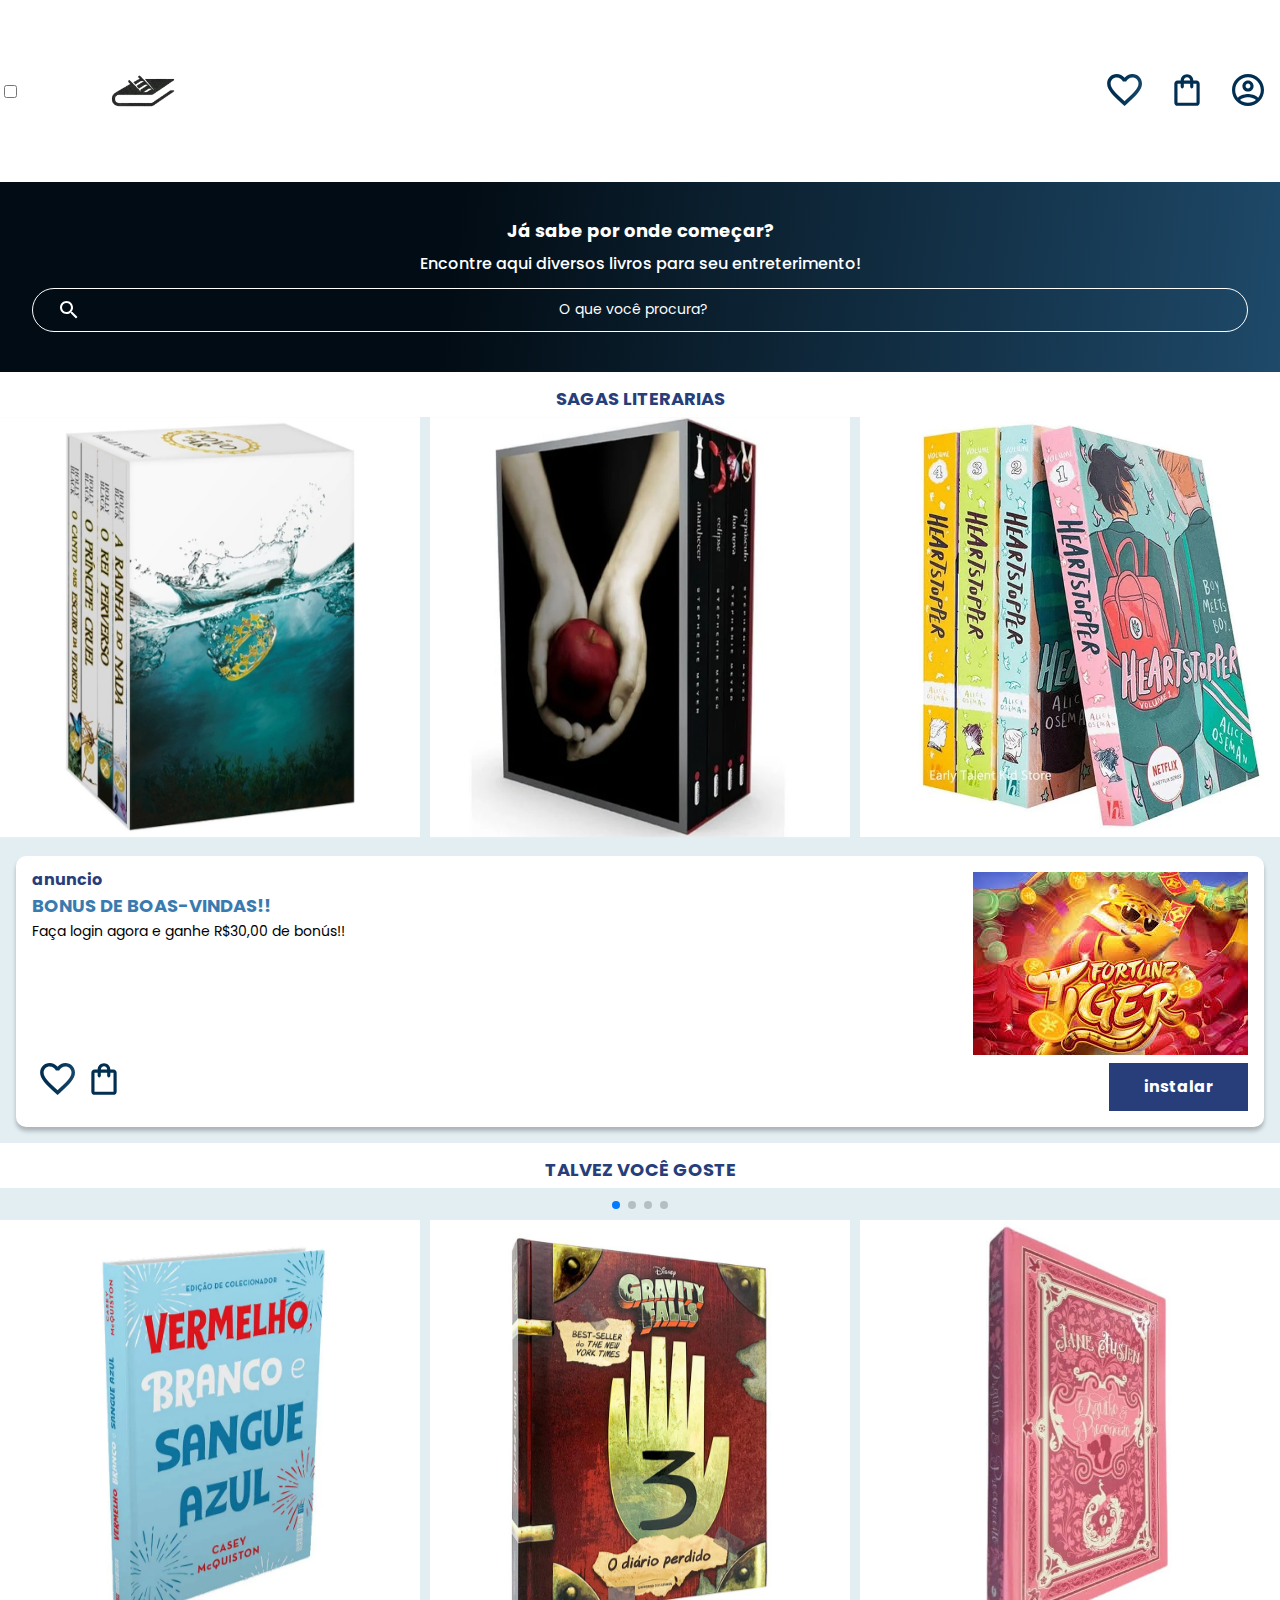
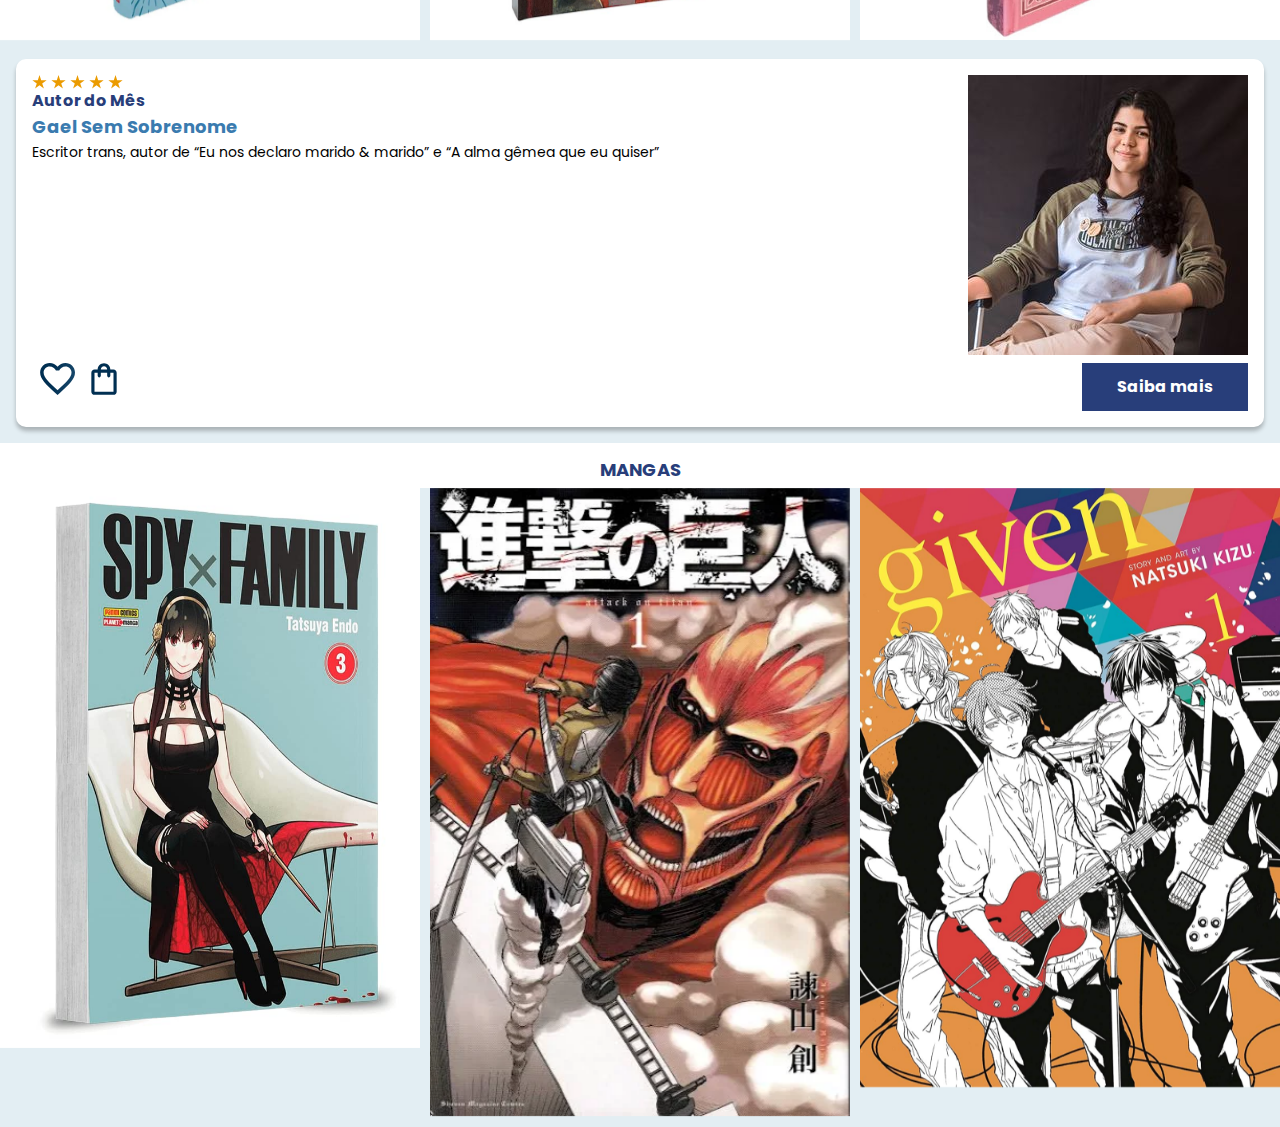
<file: index.html>
<!DOCTYPE html>
<html>

<head>
  <meta charset="UTF-8">
  <meta name="viewport" content="width=device-width, initial-scale=1.0">
  <title>AluraBooks</title>
  <link rel="stylesheet" href="reset.css">
  <link rel="preconnect" href="https://fonts.googleapis.com">
  <link rel="preconnect" href="https://fonts.gstatic.com" crossorigin>
  <link href="https://fonts.googleapis.com/css2?family=Poppins:wght@300;400;500;700&display=swap" rel="stylesheet">
  <link rel="stylesheet" href="https://cdn.jsdelivr.net/npm/swiper@11/swiper-bundle.min.css" />
  <link rel="stylesheet" href="styles.css">
</head>

<body>
  <header class="cabeçalho">
    <div class="container">
      <input type="checkbox" id="menu" class="container__botao">
      <label for="menu">
        <span class="cabeçalho__menu-hamburguer container__imagem"></span>
      </label>
      <ul class="lista-menu">
        <li class="lista-menu__titulo">Categorias</li>
        <li class="lista-menu__item">
          <a href="#" class="lista-menu__link">Programação</a>
        </li>
        <li class="lista-menu__item">
          <a href="#" class="lista-menu__link">Front-end</a>
        </li>
        <li class="lista-menu__item">
          <a href="#" class="lista-menu__link">Infraestrutura</a>
        </li>
        <li class="lista-menu__item">
          <a href="#" class="lista-menu__link">Business</a>
        </li>
        <li class="lista-menu__item">
          <a href="#" class="lista-menu__link">Design & UX</a>
        </li>
      </ul>
      <img src="logo.png" alt="Logo da Alurabooks" class="container__imagem" width="150">
    </div>
    <div class="container">
      <a href="#"><img src="img/Favoritos.svg" alt="Meus favoritos" class="container__imagem"></a>
      <a href="#"><img src="img/Compras.svg" alt="Carrinhos de compras" class="container__imagem"></a>
      <a href="#"><img src="img/Usuario.svg" alt="Meu perfil" class="container__imagem"></a>
    </div>
  </header>

  <section class="banner">
    <h2 class="banner__titulo">Já sabe por onde começar?</h2>
    <p class="banner__texto">Encontre aqui diversos livros para seu entreterimento!</p>
    <input type="search" class="banner__pesquisa" placeholder="O que você procura?">
  </section>

  <section class="carrossel">
    <h2 class="carrossel__titulo">sagas literarias</h2>
    <!-- Slider main container -->
    <div class="swiper">
      <!-- Additional required wrapper -->
      <div class="swiper-wrapper">
        <!-- Slides -->
        <div class="swiper-slide"><img src="3280956461_4.webp"
            alt="saga o povo do ar"></div>
        <div class="swiper-slide"><img src="crepusculo.webp"
            alt="saga crepusculo"></div>
        <div class="swiper-slide"><img src="heart.webp" alt="box heartstopper">
        </div>
        <div class="swiper-slide">
          <img src="percyjackson.jpeg" alt="box percy jackson" />
        </div>
        <div class="swiper-slide">
          <img src="harrypotter.jpeg" alt="saga harry potter" />
        </div>
        <div class="swiper-slide">
          <img src="jogosvorazes.jpg" alt="box jogos vorazes" />
        </div>
      </div>

      <!-- If we need navigation buttons -->
      <div class="swiper-button-prev"></div>
      <div class="swiper-button-next"></div>


      
    </div>

    <div class="card">
      <div class="card__descrição">
        <div class="descrição">
          <h3 class="descrição__titulo">anuncio</h3>
          <h2 class="descrição__titulo-livro">BONUS DE BOAS-VINDAS!!</h2>
          <p class="descrição__texto">
           Faça login agora e ganhe R$30,00 de bonús!!
          </p>
         
    
        </div>
        <img src="tigrinho.jpeg" class="descrição__imagem" />
      </div>
      <div class="card__botões">
        <ul class="botões">
          <li class="botões__item">
            <img src="img/Favoritos.svg" alt="Favoritar livro" />
          </li>
          <li class="botões__item">
            <img src="img/Compras.svg" alt="Adicionar no carrinho de compras" />
          </li>
        </ul>
        <a href="#" class="botões__ancora">instalar</a>
      </div>
    </div>

  </section>

  <section class=”carrossel”>
    <h2 class="carrossel__titulo">talvez vocÊ goste</h2>
    <div class="swiper">
      <!-- Additional required wrapper -->
      <!-- If we need pagination -->
      <div class="swiper-pagination"></div>

      <div class="swiper-wrapper">
        <!-- Slides -->
        <div class="swiper-slide"><img src="vbsa.webp"
            alt="Livro vermelho branco e sangue azul"></div>
        <div class="swiper-slide"><img src="gfalls.jpeg" alt="Livro gravity falls">
        </div>
        <div class="swiper-slide"><img src="orgulho.jpeg" alt="Livro orgulho e preconceito">
        </div>
        <div class="swiper-slide"><img src="mamdibula.jpeg" alt="livro mandibula de caim"></div>
        <div class="swiper-slide"><img src="pequeno principe.jpg" alt="Livro pequeno principe"></div>
        <div class="swiper-slide"><img src="junjito.webp" alt="livro coletania de terror junjito"></div>
      </div>

      <!-- If we need navigation buttons -->
      <div class="swiper-button-prev"></div>
      <div class="swiper-button-next"></div>
    </div>

    <div class="card">
      <!-- 1º linha -->
      <div class="card__descrição">
        <!-- 1º coluna -->
        <div class="descrição">
          <img src="img/Estrelinhas.svg" alt="Avaliação 5 estrelas">
          <h3 class="descrição__titulo">Autor do Mês</h3>
          <h2 class="descrição__titulo-livro">Gael Sem Sobrenome</h2>
          <p class="descrição__texto">Escritor trans, autor de “Eu nos declaro marido & marido” e “A alma gêmea que eu quiser”
          </p>
        </div>
        <!-- 2º coluna -->
        <img src="gael.jpg" class="descrição__imagem">
      </div>

      <!-- 2º linha -->
      <div class="card__botões">
        <!-- 1º coluna -->
        <ul class="botões">
          <li class="botões__item"><img src="img/Favoritos.svg" alt="Favoritar livro"></li>
          <li class="botões__item"><img src="img/Compras.svg" alt="Adicionar no carrinho de compras"></li>
        </ul>
        <!-- 2º coluna -->
        <a href="#" class="botões__ancora">Saiba mais</a>
      </div>
    </div>

    <section class="carrossel">
      <h2 class="carrossel__titulo">mangas</h2>
      <!-- Slider main container -->
      <div class="swiper">
        <!-- Additional required wrapper -->
        <div class="swiper-wrapper">
          <!-- Slides -->
          <div class="swiper-slide"><img src="spy family.jpg"
              alt="spy x family"></div>
          <div class="swiper-slide"><img src="aotm.webp"
              alt="atack on titan"></div>
          <div class="swiper-slide"><img src="given.jpg" alt="given">
          </div>
          <div class="swiper-slide">
            <img src="demon.jpg" alt="demon slayer" />
          </div>
          <div class="swiper-slide">
            <img src="jjt.jpg" alt="jujutsu kaisen" />
          </div>
          <div class="swiper-slide">
            <img src="punpun.jpg" alt="box jogos vorazes" />
          </div>
        </div>
  
        <!-- If we need navigation buttons -->
        <div class="swiper-button-prev"></div>
        <div class="swiper-button-next"></div>
  

  </section>

  <script src="https://cdn.jsdelivr.net/npm/swiper@11/swiper-bundle.min.js"></script>
  <script>
    const swiper = new Swiper(".swiper", {
      spaceBetween: 10,
      slidesPerView: 3,
      pagination: {
        el: ".swiper-pagination",
        type: "bullets",
      },
    });
  </script>
</body>

</html>
</file>
<file: styles.css>
@import url("styles/header.css");
@import url("styles/banner.css");
@import url("styles/carrossel.css");

:root {
    --cor-de-fundo: #e3eef3;
    --branco: #ffffff;
    --laranja: #283e7a;
    --azul-degrade: linear-gradient(97.54deg, #020c14 35.49%, #3b88c0 165.37%);
    --fonte-principal: "Poppins";
    --azul: #3a7baf;
}

body {
    background-color: var(--cor-de-fundo);
    font-family: var(--fonte-principal);
    font-size: 16px;
    font-weight: 400;
}
</file>
